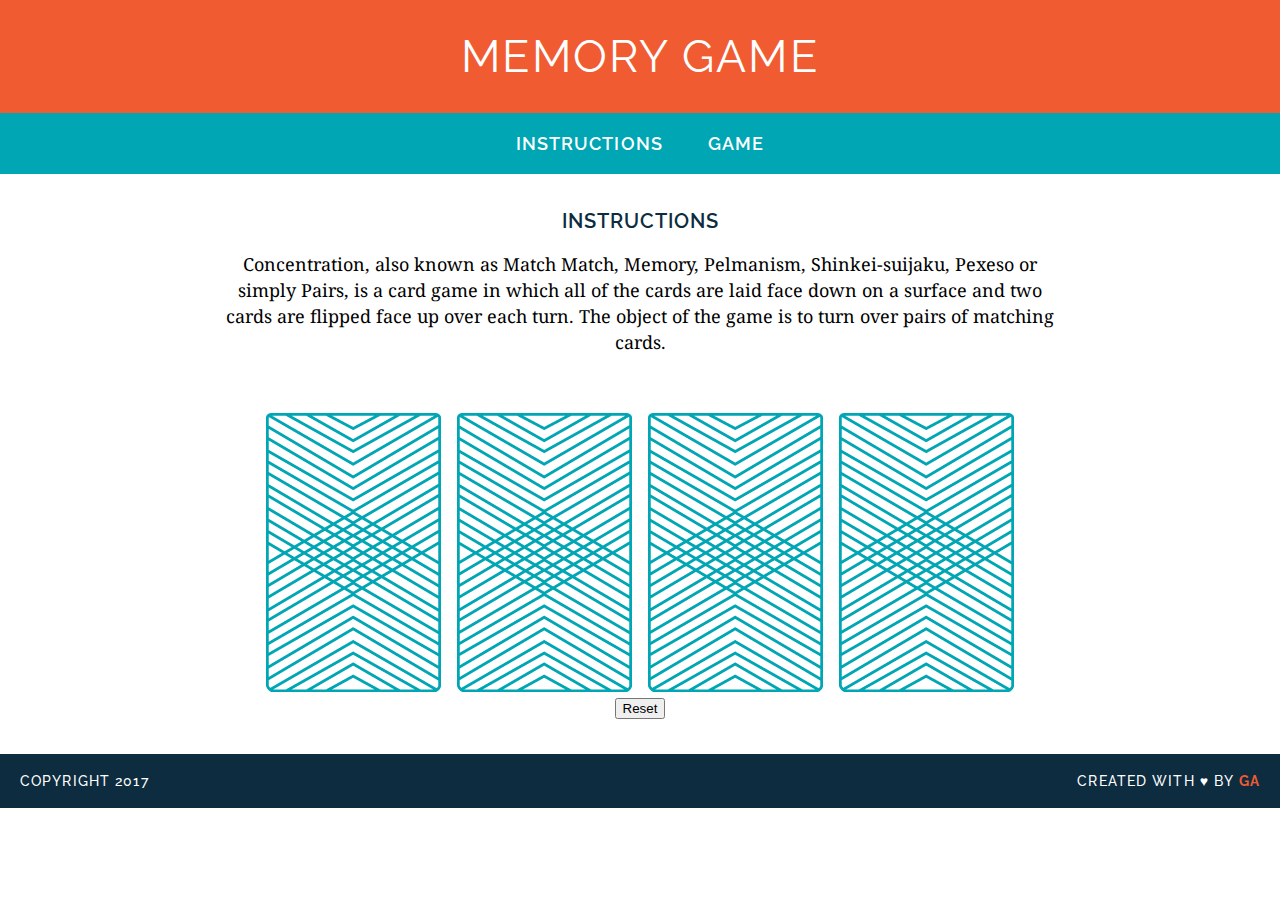
<file: SEI29/wdi-fundamentals-memorygame/memory-game/index.html>
<!DOCTYPE html>
<html lang="en">
<head>
	<meta charset="UTF-8">
	<title>Memory Card Game</title>
	<link href="https://fonts.googleapis.com/css?family=Droid+Serif|Raleway:400,500,600,700" rel="stylesheet">
	<link rel="stylesheet" href="css/style.css">
</head>
<body>

	<header>
		<h1>Memory Game</h1>
	</header>

	<nav>
		<a href="#">Instructions</a>
		<a href="#">Game</a>
	</nav>


	<main>
		<h2>Instructions</h2>

		<p>
			Concentration, also known as Match Match, Memory, Pelmanism, Shinkei-suijaku, Pexeso or simply Pairs, is a card game in which all of the cards are laid face down on a surface and two cards are flipped face up over each turn. The object of the game is to turn over pairs of matching cards.
		</p>

		<div id="game-board" class="board clearfix"></div>
		<div id="button">
			<button type="reset" value="Reset">Reset</button>
		</div>
	</main>

	<footer class="clearfix">
		<p class="copyright">Copyright 2017</p>
		<p class="message">Created with &hearts; by <span class="name">GA</span></p>
	</footer>
	
	<script src="js/main.js"></script>
	
</body>
</html>
</file>
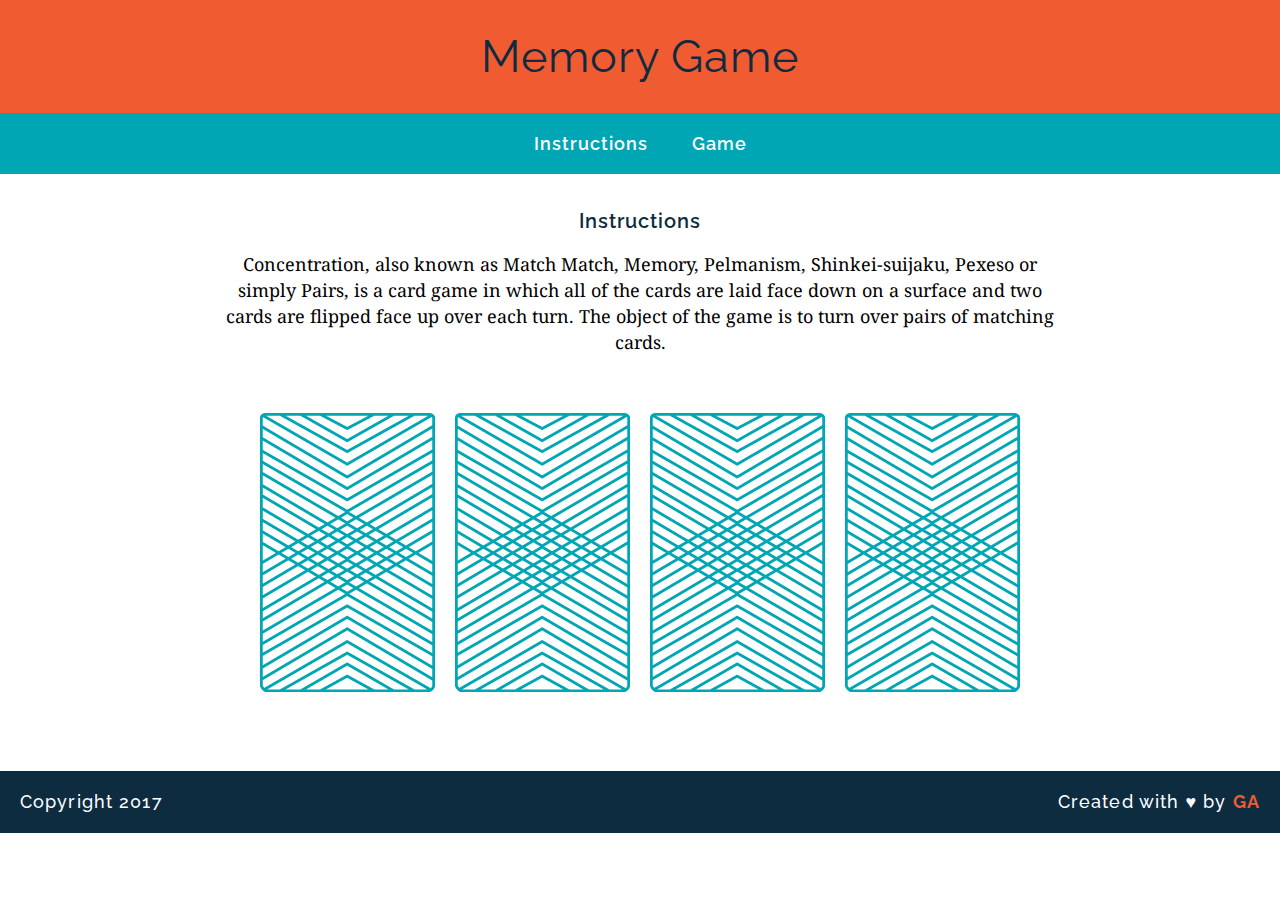
<file: SEI29/wdi-fundamentals-memorygame/memory_game/index.html>
<!DOCTYPE html>
<html lang="en" dir="ltr">
    <head>
        <meta charset="utf-8">
        <title>Memory Card Game</title>
		<link href="https://fonts.googleapis.com/css?family=Droid+Serif|Raleway:400,500,600,700" rel="stylesheet">
		<link href="css/style.css" rel="stylesheet" type="text/css">
    </head>
    <body>
		<header>
			<h1>Memory Game</h1>
		</header>
		<nav>
			<a href="#">Instructions</a>
			<a href="#">Game</a>
		</nav>
		<main>
			<h2>Instructions</h2>
			<p>
				Concentration, also known as Match Match, Memory, Pelmanism, Shinkei-suijaku, Pexeso or simply Pairs, is a card game in which all of the cards are laid face down on a surface and two cards are flipped face up over each turn. The object of the game is to turn over pairs of matching cards.
			</p>
			<div>
				<img src="images/back.png" alt="Queen of Diamonds">
				<img src="images/back.png" alt="Queen of Hearts">
				<img src="images/back.png" alt="King of Diamonds">
				<img src="images/back.png" alt="King of Hearts">
			</div>
		</main>
		<footer class="clearfix">
			<p class="copyright">
				Copyright 2017
			</p>
			<p class="message">
				Created with &hearts; by <span class="name">GA</span>
			</p>
		</footer>
		
		<!--
		<h2>Description</h2>
		<p>
			Memory game is a good brain exercises that exercise certain parts of the human body. Continuously playing this game makes human brain more sharp comparatively to that of those who don’t play games often. Well, the time duration is not that important, rather playing the same game continuously. Try to maintain consistency as you play the memory game.
		</p>
		<h4><em>Social meadia</em></h4>
		<a href="https://www.facebook.com/solomonegwuonw" target="_blank">facebook</a
		-->
    </body>
</html>
</file>
<file: SEI29/wdi-fundamentals-memorygame/memory-game/css/style.css>
/* =============================
GENERAL STYLES 
================================ */
body {
  font-family: "Raleway", sans-serif;
  text-align: center;
  font-size: 18px;
  -webkit-font-smoothing: antialiased;
  margin: 0;
}

.clearfix:after {
  visibility: hidden;
  display: block;
  content: " ";
  clear: both;
  height: 0;
  font-size: 0;
}

/* =============================
TYPOGRAPHY
================================ */
h1, h2 {
  text-transform: uppercase;
}

h1 {
  color: white;
  font-size: 45px;
  margin: 0;
  font-weight: 400;
  letter-spacing: 0.05em;
}

h2 {
  color: #0D2C40;
  letter-spacing: 0.05em;
  font-weight: 600;
  font-size: 20px;
}

p {
  font-family: "Droid Serif", serif;
  line-height: 26px;
}

a {
  color: white;
  text-decoration: none;
  text-transform: uppercase;
  font-weight: 600;
  letter-spacing: .06em;

  margin: 0 20px;
  /* For hover style transition (bonus) */
  border-bottom: 2px solid transparent;
/*   transition: all .3s ease-in-out; */
}

a:hover {
  border-bottom: 2px solid white;
}
/* =============================
HEADER
================================ */
header {
  background-color: #F15B31;
  padding: 30px 20px;
}

/* =============================
NAV
================================ */
nav {
  background-color: #00A6B3;
  padding: 20px 0;
}

/* =============================
MAIN SECTION
================================ */

main {
  width: 850px;
  margin: 35px auto;
}


/* =============================
GAME BOARD
================================ */
img {
  margin: 40px 8px 0;
}

/* =============================
FOOTER
================================ */
footer {
  text-transform: uppercase;
  padding: 0 20px;
  background-color: #0D2C40;
  color: white;
  font-size: 14px;
  letter-spacing: .08em;
  font-weight: 500;

}

.copyright {
  float: left;
  font-family: "Raleway", sans-serif;
}

.message {
  float: right;
  font-family: "Raleway", sans-serif;
}

.name {
  color: #F15B31;
  font-weight: bold;
}
</file>
<file: SEI29/wdi-fundamentals-memorygame/memory_game/css/style.css>
body {
	text-align: center;
	margin: 0;
}

header	{
	background-color: #F15B31;
	color: #FFFFFF;
	padding: 30px 20px;
}

h1	{
	font-family: RALEWAY;
	color: #0D2c40;
	letter-spacing: 1px;
	font-weight: 400;
	font-size: 45px;
	margin: 0;
}

nav	{
	background-color:#00A6B3;
	color: #FFFFFF;
	padding: 20px 0;
}

a {
	font-family: RALEWAY;
	letter-spacing: 1px;
	font-weight: 600;
	font-size: 18px;
	text-decoration: none;
	margin: 0 20px;
	color: #FFFFFF;
	border-bottom: 2px solid transparent;
}

a:hover	{
	border-color: #FFFFFF;
}

main	{
	width:	850px;
	margin:	35px auto;
}

h2	{
	font-family: RALEWAY;
	color: #0D2c40;
	letter-spacing: 1px;
	font-weight: 600;
	font-size: 20px;
}

p	{
	font-family: "DROID SERIF";
	line-height: 26px;
	font-size:18px;
}

img	{
	margin: 40px 8px;
}

footer {
	padding: 0 20px;
	background-color: #0D2c40;
	color: #FFFFFF;
	font-size: 14px;
	letter-spacing: .08em;
	font-weight: 500;
}

p.copyright {
	font-family: RALEWAY;
	float: left;
}

p.message {
	font-family: RALEWAY;
	float: right;
}

.clearfix:after	{
	visibility: hidden;
	display: block;
	content: " ";
	clear: both;
	height: 0;
	font-size: 0;
}

span.name	{
	color: #F15B31;
	font-weight: 700;
}
</file>
